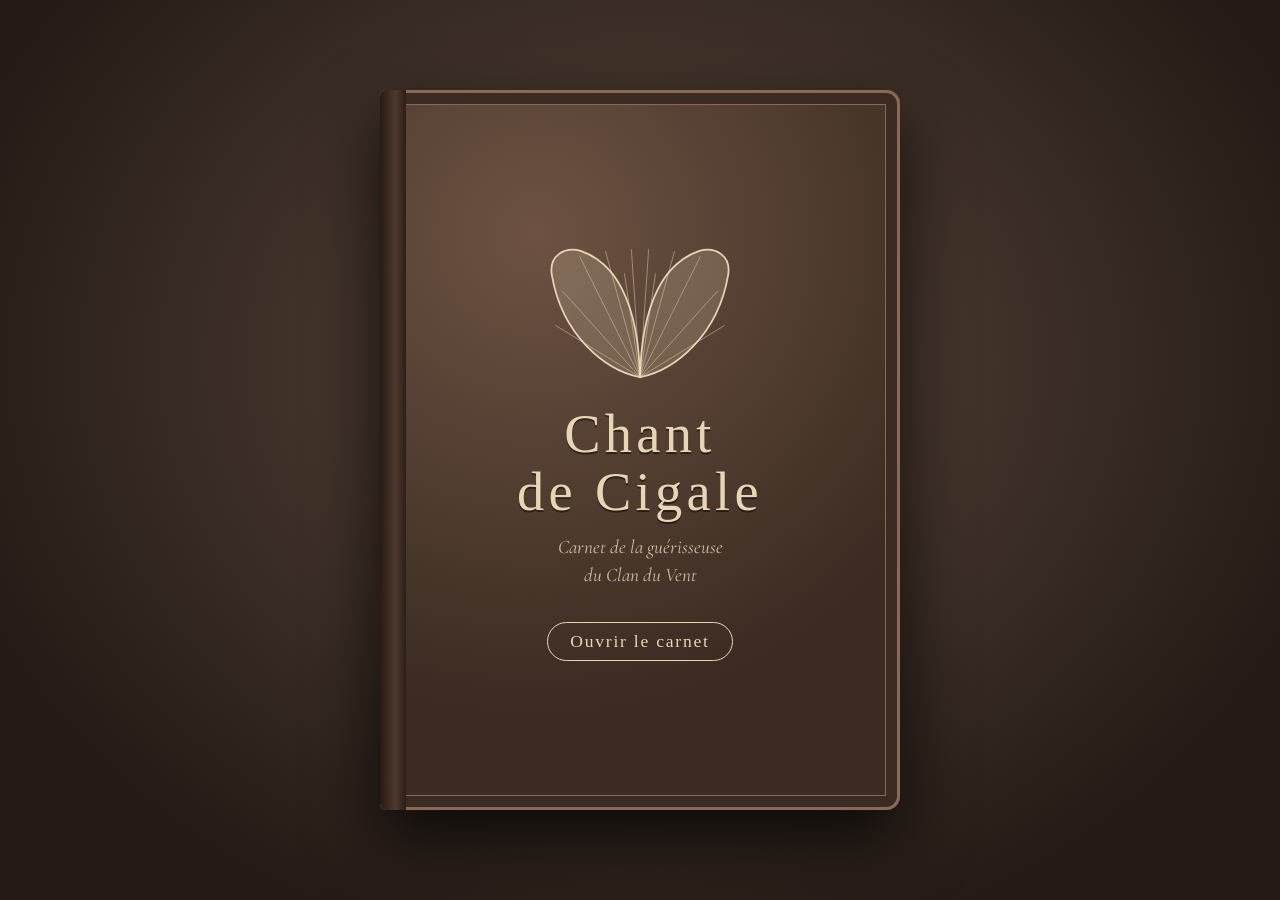
<file: index.html>
<!doctype html>
<html lang="fr" data-season="sun">
<head>
<meta charset="utf-8">
<meta name="viewport" content="width=device-width, initial-scale=1">
<title>Chant de Cigale — Carnet de la guérisseuse</title>
<meta name="description" content="Le carnet de Chant de Cigale, guérisseuse du Clan du Vent.">
<link rel="icon" href="assets/favicon.svg" type="image/svg+xml">
<link rel="preconnect" href="https://fonts.googleapis.com">
<link rel="preconnect" href="https://fonts.gstatic.com" crossorigin>
<link href="https://fonts.googleapis.com/css2?family=Caveat:wght@500;700&family=Cormorant+Garamond:ital,wght@0,400;0,500;0,600;1,400;1,500&family=IM+Fell+English+SC&display=swap" rel="stylesheet">
<link rel="stylesheet" href="css/style.css">
</head>
<body>
<canvas id="fx" aria-hidden="true"></canvas>
<div class="lav lav-l" aria-hidden="true"></div>
<div class="lav lav-r" aria-hidden="true"></div>

<div class="stage" id="stage">
  <button class="chip chip-toc" id="btn-toc" title="Sommaire">✦ Sommaire</button>
  <a class="chip chip-admin" href="admin/" title="Tableau de bord (réservé aux auteurs)">✎ Dashboard</a>
  <button class="chip chip-season" id="btn-season" title="Changer de saison" aria-label="Changer de saison">☀</button>
  <div class="book" id="book" aria-live="polite">
    <nav class="ribbons" id="ribbons" aria-label="Sous-pages"></nav>
    <section class="page page-left" id="pl"></section>
    <section class="page page-right" id="pr"></section>
    <nav class="tabs" id="tabs" aria-label="Chapitres"></nav>
  </div>
</div>

<div class="modal" id="toc" hidden></div>
<div class="modal lightbox" id="lightbox" hidden></div>

<div id="cover" aria-label="Ouvrir le carnet">
  <div class="board">
    <div class="board-front">
      <div class="emblem" id="cover-emblem"></div>
      <h1>Chant<br>de Cigale</h1>
      <p>Carnet de la guérisseuse<br>du Clan du Vent</p>
      <button class="open-hint">Ouvrir le carnet</button>
    </div>
    <div class="board-back"></div>
  </div>
</div>

<noscript><p style="position:fixed;inset:auto 0 0;padding:1em;background:#fff;text-align:center">Ce carnet a besoin de JavaScript pour tourner ses pages.</p></noscript>
<script src="js/config.js"></script>
<script src="js/data.js"></script>
<script src="js/fx.js"></script>
<script src="js/app.js"></script>
</body>
</html>
</file>
<file: css/style.css>
/* Chant de Cigale — palette tirée de l'illustration : faon, taupe, rose pâle, trait brun, yeux jaune-vert. */
:root {
  --ink: #5a4237; --ink-soft: #8c6e5e; --paper: #f3e9dc; --paper-2: #eadccb; --edge: #d9c5ac;
  --fawn: #cdbbae; --taupe: #b39e8f; --rose: #e2c6b8; --lime: #b4d12b; --eye: #e2da3a; --leaf: #7f9e2f;
  --lav: #8b7bab; --thorn: #a8584a; --desk1: #5a463a; --desk2: #241b16;
  --serif: 'Cormorant Garamond', Georgia, serif; --caps: 'IM Fell English SC', Georgia, serif; --hand: 'Caveat', cursive;
}
[data-season=snow] {
  --ink: #3e4652; --ink-soft: #66758a; --paper: #eaeef0; --paper-2: #dde3e8; --edge: #c3ccd4;
  --fawn: #b9c2ca; --taupe: #9aa7b4; --rose: #c9d4de; --lime: #9fc9dc; --eye: #bfe3f0; --leaf: #5f8aa0;
  --lav: #7d8fb0; --thorn: #8a5f6c; --desk1: #35414e; --desk2: #12171d;
}
*, *::before, *::after { box-sizing: border-box; }
[hidden] { display: none !important; }
html, body { height: 100%; margin: 0; }
body {
  font-family: var(--serif); font-size: 1.2rem; line-height: 1.5; color: var(--ink); overflow: hidden;
  background: radial-gradient(ellipse at 50% 40%, var(--desk1), var(--desk2) 75%);
  transition: background 1.2s;
}
body::before { /* veines du bois */
  content: ''; position: fixed; inset: 0; pointer-events: none; opacity: .18;
  background: repeating-linear-gradient(92deg, transparent 0 7px, rgba(0,0,0,.35) 7px 8px, transparent 8px 19px, rgba(255,255,255,.08) 19px 20px);
}
#fx { position: fixed; inset: 0; width: 100%; height: 100%; pointer-events: none; z-index: 3; }
a { color: inherit; }
h1, h2, h3 { font-weight: 500; margin: 0; }

/* ───── Lavandes sur les bords ───── */
.lav { position: fixed; bottom: -26px; display: flex; pointer-events: none; z-index: 0; transition: filter 1s, opacity 1s; }
.lav-l { left: -6px; } .lav-r { right: -6px; }
.lav span { display: block; width: 74px; margin: 0 -14px; transform-origin: 50% 100%; transform: rotate(var(--a)) scale(var(--s)); animation: sway 5.5s ease-in-out var(--d) infinite alternate; }
.sprig { display: block; width: 100%; overflow: visible; }
.sprig .stem, .sprig .leafx { fill: none; stroke: var(--leaf); stroke-width: 2; stroke-linecap: round; }
.sprig .bud { fill: var(--lav); }
[data-season=snow] .lav { filter: grayscale(.7) brightness(.8); opacity: .6; }
@keyframes sway { from { transform: rotate(calc(var(--a) - 2.5deg)) scale(var(--s)); } to { transform: rotate(calc(var(--a) + 2.5deg)) scale(var(--s)); } }

/* ───── Ailes de cigale ───── */
.wings { overflow: visible; }
.wing { transform-origin: 110px 160px; animation: flutter 3.2s ease-in-out infinite alternate; }
.wr { animation-direction: alternate-reverse; }
.wm { fill: color-mix(in srgb, var(--rose) 55%, transparent); stroke: var(--ink-soft); stroke-width: 2; }
.vn { fill: none; stroke: var(--ink-soft); stroke-width: 1; opacity: .55; }
@keyframes flutter { from { transform: rotate(-3deg); } to { transform: rotate(5deg) scaleY(.98); } }

/* ───── Scène ───── */
.stage { position: fixed; inset: 0; z-index: 1; display: grid; grid-template: minmax(0, 1fr) / minmax(0, 1fr); place-items: center; padding: 38px 78px 34px 42px; }
.chip { position: fixed; top: 8px; z-index: 30; font: 500 .95rem var(--caps); color: #eadccb; background: rgba(0,0,0,.28); border: 1px solid rgba(255,255,255,.2); padding: 4px 14px; border-radius: 99px; cursor: pointer; }
.chip:hover { background: rgba(0,0,0,.45); }
.chip { text-decoration: none; }
.chip-toc { left: 14px; } .chip-admin { left: 128px; opacity: .75; } .chip-admin:hover { opacity: 1; } .chip-season { right: 14px; font-size: 1.1rem; }

.book { position: relative; width: min(1180px, 100%); height: min(800px, 100%); display: grid; grid-template-columns: 1fr 1fr; perspective: 2600px; }
.book::before { content: ''; position: absolute; inset: -16px -18px; z-index: -1; border-radius: 14px;
  background: linear-gradient(135deg, #6a5042, #3c2c23 60%, #31241d); box-shadow: 0 34px 70px rgba(0,0,0,.65), inset 0 0 0 2px #836352, inset 0 0 0 7px #3c2c23, inset 0 0 0 8px #6a5042; }
.page {
  position: relative; overflow: hidden; background-color: var(--paper); transition: background-color 1s;
  background-image: radial-gradient(ellipse at 50% 50%, transparent 55%, color-mix(in srgb, var(--edge) 70%, transparent) 100%),
    url("data:image/svg+xml;utf8,<svg xmlns='http://www.w3.org/2000/svg' width='220' height='220'><filter id='n'><feTurbulence type='fractalNoise' baseFrequency='.75' numOctaves='3' seed='4'/><feColorMatrix values='0 0 0 0 .35 0 0 0 0 .25 0 0 0 0 .18 0 0 0 .1 0'/></filter><rect width='100%' height='100%' filter='url(%23n)'/></svg>");
}
.page-left { border-radius: 8px 0 0 8px; box-shadow: inset -34px 0 34px -22px rgba(70,45,28,.5), -2px 0 0 var(--paper-2), -4px 0 0 var(--edge), -6px 0 0 var(--paper-2), -8px 0 0 var(--edge); }
.page-right { border-radius: 0 8px 8px 0; display: flex; flex-direction: column; box-shadow: inset 34px 0 34px -22px rgba(70,45,28,.5), 2px 0 0 var(--paper-2), 4px 0 0 var(--edge), 6px 0 0 var(--paper-2), 8px 0 0 var(--edge); }

/* Onglets des chapitres (bord droit) */
.tabs { position: absolute; left: 100%; top: 50px; margin-left: 22px; display: flex; flex-direction: column; gap: 6px; z-index: 6; }
.tabs a { writing-mode: vertical-rl; text-decoration: none; font: 500 .95rem var(--caps); letter-spacing: .06em; padding: 14px 9px; min-height: 96px; text-align: center; border-radius: 0 9px 9px 0;
  color: var(--ink); background: var(--tc, var(--fawn)); box-shadow: 2px 2px 6px rgba(0,0,0,.35), inset 0 0 0 1px rgba(0,0,0,.08); transition: transform .3s, filter .3s; margin-left: -4px; }
.tabs a:nth-child(1) { --tc: #e2c6b8; } .tabs a:nth-child(2) { --tc: #cdbbae; } .tabs a:nth-child(3) { --tc: #d9d28a; }
.tabs a:nth-child(4) { --tc: #c4b8d6; } .tabs a:nth-child(5) { --tc: #b9c9a0; } .tabs a:nth-child(6) { --tc: #e5b9a8; }
.tabs a:hover { transform: translateX(5px); } .tabs a.on { transform: translateX(10px); filter: saturate(1.2) brightness(1.05); }

/* Marque-pages des sous-pages */
.ribbons { position: absolute; top: -14px; right: 74px; z-index: 7; display: flex; gap: 10px; }
.ribbons a { text-decoration: none; font: 500 .92rem var(--caps); text-align: center; color: #f4ecf8; padding: 26px 10px 30px; width: 104px; background: var(--lav);
  clip-path: polygon(0 0, 100% 0, 100% 100%, 50% 86%, 0 100%); transform: translateY(-14px); transition: transform .35s; filter: drop-shadow(0 3px 2px rgba(0,0,0,.4)); }
.ribbons a:nth-child(2) { background: #a08a79; } .ribbons a:nth-child(3) { background: #7f9e63; }
.ribbons a:hover { transform: translateY(-6px); } .ribbons a.on { transform: translateY(8px); padding-bottom: 38px; }

/* ───── Page de gauche ───── */
.lp { height: 100%; padding: 34px 54px 24px 44px; display: flex; flex-direction: column; align-items: center; text-align: center; animation: fade .6s both; }
.lp-top { display: flex; align-items: baseline; gap: 14px; font-family: var(--caps); color: var(--ink-soft); letter-spacing: .1em; }
.lp-top .num { font-size: 1.1rem; } .lp-top .lp-ch { font-size: 1.9rem; color: var(--ink); }
.plate { margin: 18px 0 8px; width: min(100%, 420px); padding: 12px; background: var(--paper-2); border: 1px solid var(--taupe); box-shadow: 0 6px 16px rgba(60,40,25,.25); transform: rotate(-.7deg); position: relative; }
.plate::before { content: ''; position: absolute; inset: 5px; border: 1px dashed var(--taupe); pointer-events: none; }
.plate figcaption { font: italic 1.05rem var(--serif); color: var(--ink-soft); padding-top: 8px; }
.portrait { width: 100%; aspect-ratio: 1; background: url(../assets/cigale-cut.webp) no-repeat; background-size: var(--z) auto; background-position: var(--p); }
[data-season=snow] .portrait { filter: saturate(.55) contrast(1.05); }
.hand { font: 700 1.55rem/1.15 var(--hand); color: var(--ink-soft); margin: 14px 0 0; max-width: 340px; transform: rotate(-1.5deg); }
.folio { margin-top: auto; font-family: var(--caps); color: var(--ink-soft); letter-spacing: .15em; font-size: 1rem; }
.scene { background: color-mix(in srgb, var(--paper-2) 60%, var(--rose)); overflow: hidden; }
.moor, .constel { width: 100%; display: block; }
.moon { fill: #f6efd8; } .moon-halo { fill: var(--eye); opacity: .28; }
.stars circle { fill: var(--paper); opacity: .8; }
.stars circle:nth-child(5n) { animation: twinkle 3s ease-in-out infinite alternate; }
.h3 { fill: var(--taupe); } .h2 { fill: var(--ink-soft); opacity: .8; } .h1 { fill: var(--ink); opacity: .75; }
.tufts path { stroke: var(--paper-2); stroke-width: 1.5; fill: none; opacity: .6; }
[data-season=snow] .moon-halo { fill: #fff; }
@keyframes pulse { from { opacity: .15; transform: scale(.94); } to { opacity: .35; transform: scale(1.06); } }
@keyframes twinkle { from { opacity: .2; } to { opacity: 1; } }
.constel .ring { fill: none; stroke: var(--taupe); stroke-dasharray: 2 6; opacity: .6; }
.constel .core { fill: var(--paper); stroke: var(--ink-soft); stroke-width: 2; }
.constel line { stroke-width: 2; opacity: .75; stroke-linecap: round; }
.constel text { font: 700 17px var(--hand); fill: var(--ink); }
.cn { animation: fade .8s both; animation-delay: calc(var(--i) * 90ms + .5s); }
.herbs { min-height: 320px; padding-top: 24px; }
.bunch { display: flex; justify-content: center; margin: 0 auto -6px; height: 230px; align-items: flex-end; }
.bunch span { display: block; width: 74px; margin: 0 -14px; transform-origin: 50% 100%; transform: rotate(var(--a)) scale(var(--s)); animation: sway 5s ease-in-out var(--d) infinite alternate; }
.plate-wings { width: 100px; position: absolute; top: 12px; right: 16px; opacity: .85; }

/* ───── Page de droite ───── */
.rp-scroll { flex: 1; overflow-y: auto; padding: 44px 58px 18px 62px; scrollbar-width: thin; scrollbar-color: var(--taupe) transparent; }
.rp-foot { display: flex; justify-content: space-between; align-items: center; padding: 8px 54px 16px 62px; font-family: var(--caps); font-size: .95rem; color: var(--ink-soft); border-top: 1px solid color-mix(in srgb, var(--taupe) 45%, transparent); margin: 0 38px 0 44px; padding-inline: 8px; }
.rp-foot .folio { margin: 0; }
.turn { text-decoration: none; padding: 4px 8px; border-radius: 6px; transition: background .2s, color .2s; letter-spacing: .04em; }
.turn:hover { background: var(--paper-2); color: var(--ink); }
.pg-head { text-align: center; margin: 30px 0 20px; }
.eyebrow { font: 500 .95rem var(--caps); letter-spacing: .2em; color: var(--ink-soft); text-transform: uppercase; }
.pg-head h1, .hero h1 { font-family: var(--caps); font-size: clamp(2.2rem, 4vw, 3.2rem); line-height: 1.1; margin: 4px 0 6px; }
.ink { display: inline-block; animation: ink 1.5s cubic-bezier(.5,0,.2,1) both; animation-delay: calc(var(--base, 0ms) + 200ms); }
@keyframes ink { from { clip-path: inset(-25% 100% -25% -2%); } to { clip-path: inset(-25% -2% -25% -2%); } }
.orn { display: flex; align-items: center; gap: 12px; justify-content: center; }
.orn i { height: 1px; width: 90px; background: linear-gradient(90deg, transparent, var(--ink-soft)); } .orn i:last-child { transform: scaleX(-1); }
.orn .mini { width: 46px; }
.rv { opacity: 0; animation: rise .8s cubic-bezier(.2,.7,.2,1) forwards; animation-delay: calc(var(--base, 0ms) + var(--i, 0) * 70ms); }
@keyframes rise { from { opacity: 0; transform: translateY(14px); } to { opacity: 1; transform: none; } }
@keyframes fade { from { opacity: 0; } to { opacity: 1; } }
.pg-body h2 { font: 500 1.6rem var(--caps); display: flex; align-items: center; gap: 14px; margin: 30px 0 14px; letter-spacing: .04em; }
.pg-body h2::before, .pg-body h2::after { content: ''; flex: 1; height: 1px; background: linear-gradient(90deg, transparent, var(--taupe)); }
.pg-body h2::after { transform: scaleX(-1); }
.pg-body p { margin: 0 0 .75em; }
.lead { font-size: 1.28rem; } .lead p:first-child::first-letter { font: 3.4rem/.8 var(--caps); float: left; padding: 6px 8px 0 0; color: var(--lav); }
.empty { text-align: center; font-style: italic; color: var(--ink-soft); padding: 40px 0; }

/* Accueil */
.hero { text-align: center; padding-top: 6px; position: relative; }
.hero-wings { width: 150px; margin: 0 auto -6px; display: block; }
.hero h1 { font-size: clamp(2.6rem, 5vw, 4rem); }
.tagline { font: 700 1.7rem var(--hand); color: var(--ink-soft); margin: 0; }
.epigraph { margin: 22px 0; padding: 14px 24px; text-align: center; font: italic 1.45rem/1.35 var(--serif); border-top: 1px solid var(--taupe); border-bottom: 1px solid var(--taupe); color: var(--ink-soft); }
.intro { font-size: 1.25rem; }
.mobile-only { display: none; }
.facts { display: grid; grid-template-columns: repeat(auto-fit, minmax(160px, 1fr)); gap: 10px; margin: 0 0 8px; }
.facts div { background: var(--paper-2); border: 1px solid color-mix(in srgb, var(--taupe) 60%, transparent); border-radius: 6px; padding: 8px 12px; }
.facts dt { font: .8rem var(--caps); letter-spacing: .14em; text-transform: uppercase; color: var(--ink-soft); }
.facts dd { margin: 0; font-weight: 600; font-size: 1.15rem; }
.names { list-style: none; padding: 0 0 0 22px; margin: 0; border-left: 2px dashed var(--taupe); }
.names li { position: relative; padding: 4px 0 14px 12px; display: grid; }
.names li::before { content: ''; position: absolute; left: -29px; top: 11px; width: 12px; height: 12px; border-radius: 50%; background: var(--lime); border: 2px solid var(--ink-soft); }
.names b { font: .85rem var(--caps); letter-spacing: .14em; text-transform: uppercase; color: var(--ink-soft); }
.names .nm { font: 1.55rem var(--caps); } .names small { font-size: 1.02rem; color: var(--ink-soft); font-style: italic; }
.credits { text-align: center; font: 700 1.3rem var(--hand); color: var(--leaf); margin-top: 24px; }

/* Notes (cartes) */
.notes { display: grid; gap: 14px; }
.note { position: relative; padding: 16px 20px 8px; background: var(--paper-2); border-radius: 3px; box-shadow: 0 2px 8px rgba(60,40,25,.18); transform: rotate(var(--r)); border-left: 4px solid var(--taupe); }
.note::before { content: ''; position: absolute; top: -9px; left: 50%; width: 84px; height: 18px; transform: translateX(-50%) rotate(-2deg); background: color-mix(in srgb, var(--rose) 70%, transparent); opacity: .85; box-shadow: 0 1px 2px rgba(0,0,0,.12); }
.tone-good .note { border-left-color: var(--leaf); } .tone-good .note::before { background: color-mix(in srgb, var(--lime) 55%, transparent); }
.tone-bad .note { border-left-color: var(--thorn); } .tone-bad .note::before { background: color-mix(in srgb, var(--thorn) 35%, transparent); }
.note h3 { font: 1.3rem var(--caps); margin-bottom: 4px; }
.tone-good h2 span::before { content: '✦ '; color: var(--leaf); } .tone-bad h2 span::before { content: '✶ '; color: var(--thorn); }

/* Carnet de santé */
.chart { border: 2px solid var(--ink-soft); border-radius: 8px; padding: 14px 18px; margin-bottom: 16px; background: color-mix(in srgb, var(--paper-2) 70%, transparent); }
.chart-head { font-size: 1.1rem; margin-bottom: 10px; } .chart-head b { font-family: var(--caps); letter-spacing: .1em; margin-right: 8px; color: var(--thorn); }
.gauges { display: grid; gap: 10px; }
.gauge { display: grid; grid-template-columns: 38px 1fr 70px; align-items: center; gap: 12px; }
.gauge span { font: 1.15rem var(--caps); } .gauge em { font-style: normal; font-weight: 600; text-align: right; }
.bar { height: 14px; border-radius: 99px; background: var(--paper); border: 1px solid var(--ink-soft); overflow: hidden; }
.bar i { display: block; height: 100%; background: linear-gradient(90deg, var(--leaf), var(--lime)); transform-origin: left; animation: grow 1.4s .8s cubic-bezier(.2,.8,.2,1) both; }
@keyframes grow { from { transform: scaleX(0); } }
.pips { display: flex; gap: 8px; } .pips i { width: 22px; height: 22px; border-radius: 50% 50% 50% 0; transform: rotate(-45deg); border: 2px solid var(--ink-soft); background: var(--paper); }
.pips i.on { background: var(--eye); box-shadow: 0 0 8px var(--eye); }

/* Histoire */
.chapter { position: relative; margin-bottom: 10px; }
.cn-num { position: absolute; right: 0; top: -8px; font: 5.5rem/1 var(--caps); color: var(--rose); opacity: .55; z-index: -0; pointer-events: none; }
.dropcap p:first-child::first-letter { font: 3.4rem/.8 var(--caps); float: left; padding: 6px 8px 0 0; color: var(--lav); }
.sep { margin-top: 44px !important; }
.threads { list-style: none; padding: 0; margin: 0; display: grid; gap: 12px; }
.threads li { display: flex; gap: 16px; align-items: center; justify-content: space-between; padding: 14px 18px; background: var(--paper-2); border-radius: 6px; border: 1px solid var(--taupe); }
.threads h3 { font: 1.3rem var(--caps); } .threads p { margin: 0; color: var(--ink-soft); }
.btn { white-space: nowrap; text-decoration: none; font: 1rem var(--caps); padding: 8px 16px; border-radius: 99px; color: var(--paper); background: var(--lav); transition: transform .2s, filter .2s; }
.btn:hover { transform: translateY(-2px); filter: brightness(1.1); }

/* Relations */
.rels { display: grid; gap: 14px; margin-top: 6px; }
.rel { display: flex; gap: 16px; padding: 14px 16px; background: var(--paper-2); border: 1px solid color-mix(in srgb, var(--taupe) 70%, transparent); border-radius: 8px; box-shadow: 0 2px 8px rgba(60,40,25,.12); }
.rel-ava { flex: none; width: 64px; height: 64px; border-radius: 50%; overflow: hidden; display: grid; place-items: center; background: radial-gradient(circle at 35% 30%, var(--rose), var(--taupe)); border: 3px double var(--ink-soft); font: 2rem var(--caps); color: var(--paper); text-shadow: 0 1px 2px rgba(0,0,0,.3); }
.rel-ava img { width: 100%; height: 100%; object-fit: cover; }
.rel-main { flex: 1; min-width: 0; }
.rel h3 { font: 1.4rem var(--caps); } .rel-role { font-size: .98rem; color: var(--ink-soft); font-style: italic; margin-bottom: 4px; }
.rel p { margin: 0 0 6px; }
.rel details { margin-bottom: 8px; } .rel summary { cursor: pointer; font: .95rem var(--caps); letter-spacing: .06em; color: var(--lav); }
.st-mort { color: var(--thorn); font-style: normal; } .st-vivant { color: var(--leaf); font-style: normal; }
.bond { display: flex; align-items: center; gap: 12px; }
.bond-track { position: relative; flex: 1; max-width: 220px; height: 6px; border-radius: 99px; background: linear-gradient(90deg, var(--thorn), var(--taupe) 50%, var(--leaf)); }
.bond-track i { position: absolute; top: 50%; width: 16px; height: 16px; border-radius: 50%; transform: translate(-50%, -50%); background: var(--paper); border: 3px solid var(--ink); box-shadow: 0 0 0 3px color-mix(in srgb, var(--paper) 70%, transparent); animation: slide 1.2s .6s cubic-bezier(.2,.8,.2,1) both; }
@keyframes slide { from { left: 50% !important; } }
.bond-label { font: .95rem var(--caps); letter-spacing: .05em; }
.b0 .bond-label, .b0 i { color: var(--thorn); } .b4 .bond-label { color: var(--leaf); }
.legend { display: flex; flex-wrap: wrap; gap: 6px 16px; font: .9rem var(--caps); margin: 10px 0; color: var(--ink-soft); }
.lg i { display: inline-block; width: 10px; height: 10px; border-radius: 50%; margin-right: 6px; background: var(--taupe); }
.lg.b0 i { background: var(--thorn); } .lg.b1 i { background: color-mix(in srgb, var(--thorn) 50%, var(--taupe)); } .lg.b3 i { background: color-mix(in srgb, var(--leaf) 50%, var(--taupe)); } .lg.b4 i { background: var(--leaf); }
.filters { display: flex; flex-wrap: wrap; gap: 8px; margin-bottom: 10px; }
.fchip { font: .95rem var(--caps); letter-spacing: .05em; padding: 5px 14px; border-radius: 99px; border: 1px solid var(--ink-soft); background: transparent; color: var(--ink); cursor: pointer; transition: background .2s; }
.fchip:hover { background: var(--paper-2); } .fchip.on { background: var(--ink); color: var(--paper); }

/* Galerie */
.gal { display: grid; grid-template-columns: repeat(auto-fill, minmax(190px, 1fr)); gap: 22px; padding: 10px 4px; }
.polaroid { margin: 0; padding: 10px 10px 8px; background: #fbf6ee; box-shadow: 0 6px 16px rgba(60,40,25,.3); transform: rotate(var(--r)); cursor: zoom-in; transition: transform .3s; }
.polaroid:hover { transform: rotate(0) scale(1.04); z-index: 2; }
.polaroid img { width: 100%; aspect-ratio: 1; object-fit: cover; display: block; background: #fff; }
.polaroid figcaption { font: 700 1.25rem var(--hand); text-align: center; padding-top: 8px; color: var(--ink); }

/* Sommaire & lightbox */
.modal { position: fixed; inset: 0; z-index: 60; background: rgba(15,10,7,.72); backdrop-filter: blur(3px); display: grid; place-items: center; padding: 20px; animation: fade .3s both; }
.toc-box { width: min(480px, 100%); max-height: 90vh; overflow: auto; background: var(--paper); color: var(--ink); padding: 26px 34px; border-radius: 8px; box-shadow: 0 20px 60px #000a; }
.toc-box h2 { font: 2rem var(--caps); text-align: center; margin-bottom: 12px; }
.toc-ch { display: flex; gap: 16px; padding: 8px 0; border-top: 1px dotted var(--taupe); } .toc-ch b { width: 70px; font: 1rem var(--caps); color: var(--ink-soft); padding-top: 4px; }
.toc-ch a { display: block; text-decoration: none; padding: 1px 0; } .toc-ch a:hover { color: var(--lav); } .toc-h { font: 1.35rem var(--caps); }
.lightbox figure { margin: 0; max-width: min(900px, 94vw); background: #fbf6ee; padding: 14px 14px 10px; box-shadow: 0 20px 60px #000a; }
.lightbox img { display: block; max-width: 100%; max-height: 78vh; margin: auto; } .lightbox figcaption { text-align: center; font: 700 1.4rem var(--hand); padding-top: 8px; }

/* ───── Tourne-page ───── */
.leaf { position: absolute; top: 0; bottom: 0; width: 50%; z-index: 20; transform-style: preserve-3d; pointer-events: none; }
.leaf.fwd { left: 50%; transform-origin: left center; animation: turnF .95s cubic-bezier(.55,.05,.3,1) forwards; }
.leaf.bwd { left: 0; transform-origin: right center; animation: turnB .95s cubic-bezier(.55,.05,.3,1) forwards; }
.face { position: absolute !important; inset: 0; backface-visibility: hidden; -webkit-backface-visibility: hidden; display: block; }
.face.back { transform: rotateY(180deg); }
.face::after { content: ''; position: absolute; inset: 0; pointer-events: none; background: linear-gradient(90deg, rgba(40,25,15,.0), rgba(40,25,15,.28)); animation: shade .95s ease-in-out both; }
.leaf.bwd .face::after { background: linear-gradient(270deg, rgba(40,25,15,0), rgba(40,25,15,.28)); }
@keyframes turnF { to { transform: rotateY(-180deg); } }
@keyframes turnB { to { transform: rotateY(180deg); } }
@keyframes shade { 0%, 100% { opacity: 0; } 50% { opacity: 1; } }

/* ───── Couverture ───── */
#cover { position: fixed; inset: 0; z-index: 100; display: grid; place-items: center; cursor: pointer; perspective: 2200px; background: radial-gradient(ellipse at 50% 40%, var(--desk1), var(--desk2) 80%); transition: background 1.4s .2s, opacity .6s 1.1s; }
#cover.open { background: transparent; opacity: 0; pointer-events: none; }
.board { position: relative; width: min(520px, 88vw); height: min(720px, 82vh); transform-style: preserve-3d; transform-origin: left center; transition: transform 1.6s cubic-bezier(.65,0,.25,1); animation: float 4s ease-in-out infinite alternate; }
@keyframes float { to { translate: 0 -8px; } }
#cover.open .board { transform: rotateY(-172deg) translateX(0); animation: none; }
.board > div { position: absolute; inset: 0; backface-visibility: hidden; border-radius: 6px 14px 14px 6px; }
.board-front { display: flex; flex-direction: column; align-items: center; justify-content: center; text-align: center; color: #e7d6b4; gap: 12px;
  background: radial-gradient(circle at 30% 20%, #6d5242, #3b2b22 70%); box-shadow: 0 30px 70px #000b, inset 0 0 0 3px #8a6a56, inset 0 0 0 14px #3b2b22, inset 0 0 0 15px #8a6a56; }
.board-front::before { content: ''; position: absolute; left: 0; top: 0; bottom: 0; width: 26px; background: linear-gradient(90deg, #271b15, #4d392d 60%, #2b1f18); border-radius: 6px 0 0 6px; }
.board-back { transform: rotateY(180deg); background: var(--paper); box-shadow: inset 20px 0 30px -14px rgba(60,40,25,.5); }
.board h1 { font: clamp(2.4rem, 8vw, 3.4rem)/1.05 var(--caps); letter-spacing: .08em; text-shadow: 0 2px 0 #0007; }
.board p { margin: 0; font-style: italic; font-size: 1.2rem; opacity: .85; }
.emblem { width: 190px; } .cover-wings .wm { fill: rgba(231,214,180,.2); stroke: #e7d6b4; } .cover-wings .vn { stroke: #e7d6b4; }
.open-hint { margin-top: 20px; font: 1.1rem var(--caps); letter-spacing: .1em; color: #e7d6b4; background: transparent; border: 1px solid #e7d6b4; padding: 8px 22px; border-radius: 99px; cursor: pointer; animation: pulse 2.2s ease-in-out infinite alternate; }

/* ───── Mobile ───── */
@media (max-width: 900px) {
  .chip-admin { left: 124px; }
  body { font-size: 1.12rem; }
  .stage { padding: 42px 8px 66px; }
  .book { grid-template-columns: 1fr; height: 100%; }
  .book::before { inset: -8px -6px; }
  .page-left { display: none; }
  .page-right { border-radius: 8px; box-shadow: none; }
  .rp-scroll { padding: 52px 20px 12px; }
  .rp-foot { margin: 0 14px; padding-inline: 4px; font-size: .85rem; }
  .tabs { position: fixed; left: 0; right: 0; top: auto; bottom: 0; margin: 0; flex-direction: row; gap: 2px; padding: 0 4px; z-index: 40; background: rgba(20,14,10,.75); }
  .tabs a { writing-mode: horizontal-tb; flex: 1; min-height: 0; padding: 12px 2px; font-size: .78rem; border-radius: 8px 8px 0 0; margin: 0; letter-spacing: 0; }
  .tabs a.on, .tabs a:hover { transform: translateY(-5px); }
  .ribbons { top: 6px; left: 8px; right: 8px; gap: 6px; overflow-x: auto; z-index: 8; }
  .ribbons a { width: auto; flex: 1; padding: 6px 8px; clip-path: none; border-radius: 99px; transform: none !important; font-size: .82rem; filter: none; white-space: nowrap; }
  .ribbons { align-items: flex-start; }
  .ribbons a.on { padding-bottom: 6px; }
  .ribbons a:not(.on) { opacity: .7; }
  .leaf.fwd { left: 0; width: 100%; }
  .mobile-only { display: block; width: 62%; max-width: 260px; margin: 0 auto 4px; }
  .lav { display: none; }
}
@media (prefers-reduced-motion: reduce) {
  *, *::before, *::after { animation-duration: .01ms !important; animation-delay: 0ms !important; transition-duration: .01ms !important; }
}

/* Performance : le contenu cloné dans la feuille qui tourne reste figé */
.leaf { will-change: transform; }
.face * { animation: none !important; transition: none !important; }
.face .rv, .face .cn, .face .ink { opacity: 1 !important; clip-path: none !important; }
.lav span, .bunch span { will-change: transform; }
.rp-scroll { contain: layout paint; }
.modal { backdrop-filter: none; }

/* ───── Relations : carte, lune, tri ───── */
.mapplate { width: min(100%, 440px, 54vh); padding: 10px; }
.map { width: 100%; display: block; overflow: visible; }
.map .ring { fill: none; stroke: var(--taupe); stroke-dasharray: 2 5; opacity: .7; }
.map .core { fill: var(--paper); stroke: var(--ink-soft); stroke-width: 2; }
.rlab { font: 600 10.5px var(--serif); fill: var(--ink-soft); paint-order: stroke; stroke: var(--paper-2); stroke-width: 3px; pointer-events: none; }
.qlab { font: 10.5px var(--caps); letter-spacing: .14em; text-transform: uppercase; fill: var(--ink-soft); opacity: .7; pointer-events: none; }
.dot { --dc: var(--taupe); transition: transform .8s cubic-bezier(.3,.8,.3,1), opacity .4s; cursor: pointer; }
.dot circle { fill: var(--dc); stroke: var(--paper); stroke-width: 2.5; transition: r .2s; }
.dot:hover circle, .dot.sel circle { r: 11; }
.dot.sel circle { stroke: var(--ink); }
.dot.dead circle { fill: var(--paper); stroke: var(--dc); stroke-width: 3; stroke-dasharray: 3 2; }
.d-family { --dc: #c98e7e; } .d-mentor { --dc: var(--lav); } .d-clan { --dc: var(--leaf); } .d-other { --dc: #7f93a8; }
.mapplate figcaption { min-height: 3.6em; font-size: 1rem; line-height: 1.25; }
.mapplate figcaption .q { font-family: var(--hand); font-weight: 700; font-size: 1.15rem; font-style: normal; }
.moonbar { display: flex; align-items: center; gap: 10px; width: min(100%, 420px); margin-top: 10px; }
.moonbar input { flex: 1; accent-color: var(--lav); }
.moonbar output { font: .95rem var(--caps); min-width: 8.5em; text-align: right; color: var(--ink); }
#play { width: 34px; height: 34px; padding: 0; border-radius: 50%; border: 1px solid var(--ink-soft); background: var(--paper-2); color: var(--ink); cursor: pointer; font-size: .9rem; }
#play:hover { background: var(--lav); color: #fff; }
.controls { display: flex; gap: 10px; flex-wrap: wrap; margin: 8px 0; }
.controls input, .controls select { font: 1.05rem var(--serif); color: var(--ink); background: #fffaf2; border: 1px solid var(--taupe); border-radius: 99px; padding: 6px 14px; }
.controls input { flex: 1; min-width: 150px; }
.opinion { margin: 0 0 8px; font: 700 1.2rem/1.2 var(--hand); color: var(--ink-soft); }
.evo { margin-bottom: 8px; } .evo summary { cursor: pointer; font: .95rem var(--caps); letter-spacing: .06em; color: var(--lav); }
.spark { width: 100%; max-width: 260px; display: block; margin: 6px 0; }
.spark line { stroke: var(--taupe); stroke-dasharray: 3 3; } .spark path { fill: none; stroke: var(--lav); stroke-width: 2.5; stroke-linejoin: round; } .spark circle { fill: var(--paper); stroke: var(--lav); stroke-width: 2; }
.evo ol { margin: 0; padding-left: 1.1em; font-size: 1.02rem; } .evo li { margin-bottom: 3px; }
.bd { font: .85rem var(--caps); padding: 0 6px; border-radius: 99px; background: var(--paper); border: 1px solid var(--taupe); }
.rel.hl { animation: flash 1.6s ease; }
@keyframes flash { 0%, 100% { box-shadow: 0 2px 8px rgba(60,40,25,.12); } 30% { box-shadow: 0 0 0 4px var(--lime), 0 2px 12px rgba(60,40,25,.3); } }
</file>
